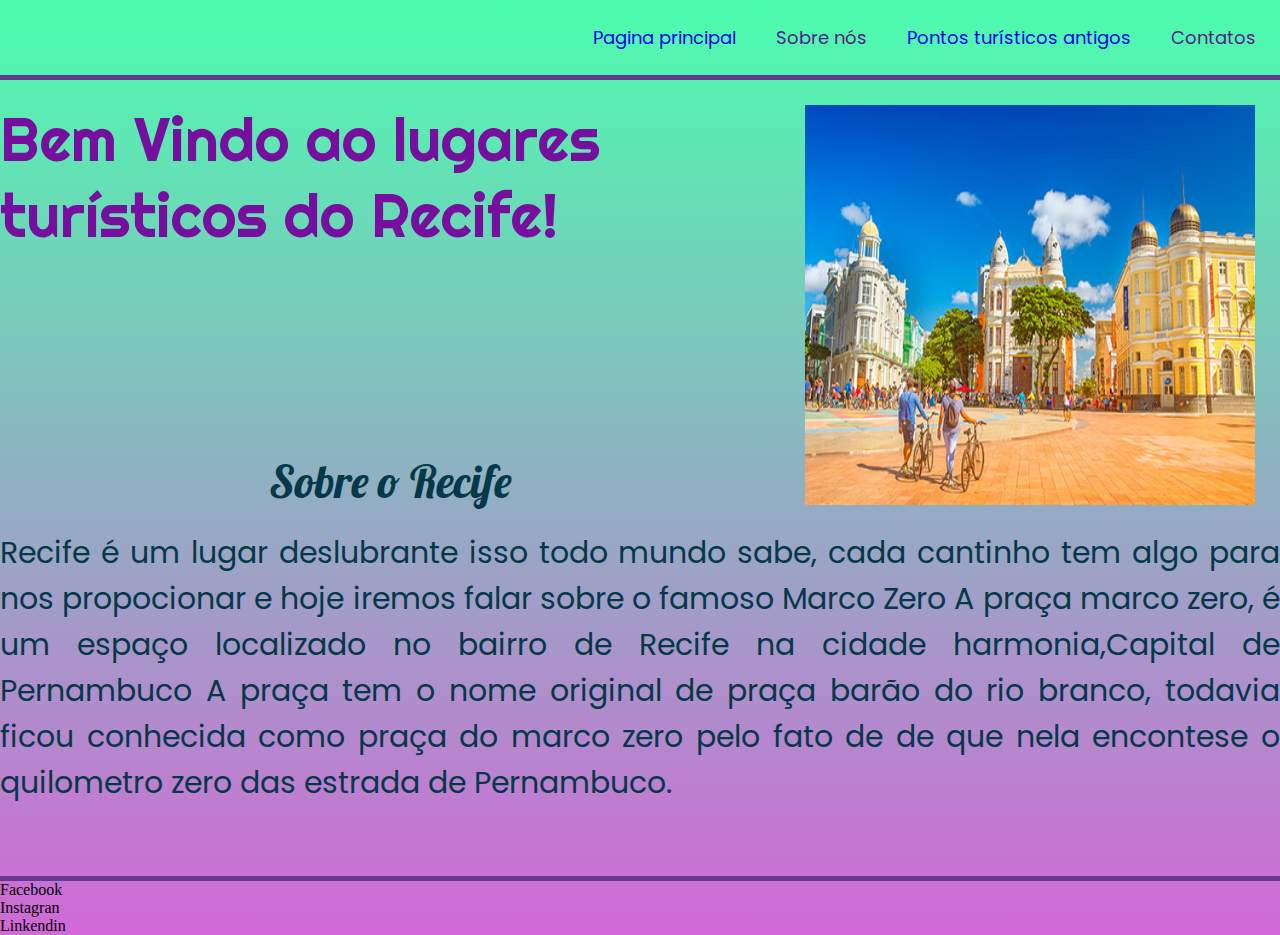
<file: html/index.html>
<!DOCTYPE html>
    <html lang="en">
    <meta charset="UTF-8">
    <meta http-equiv="X-UA-Compatible" content="IE=edge">
    <meta name="viewport" content="width=device-width, initial-scale=1.0">
    <title>Lugares Turísticos</title>
    <link rel="stylesheet" href="style.css">

    <body>
        <header>

            <nav class="menu">

                <a href="index.html">Pagina principal</a>
                <a href="">Sobre nós</a>
                <a href="index2.html"> Pontos turísticos antigos </a>
                <a href="">Contatos</a>
                
            </nav>
        
        </header>

        <main class="conteudo">

            <section class="texto-principal">

                <div class="texto">

                <h1 class="titulo"> Bem Vindo ao lugares turísticos do Recife!</h1>

                <h2 class="subtitulo">Sobre o Recife</h2>

                </div>

             <img class="img1" src="imagens/o-que-fazer-marco-zero-02.jpg" alt="imagem" width="500px" height="450px">

            </section>

            <section class="paragrafo">
                <p>
                    Recife é um lugar deslubrante isso todo  mundo sabe, cada cantinho tem 
                    algo para nos propocionar e hoje iremos falar sobre o famoso Marco Zero
                   A praça marco zero, é um espaço localizado no bairro de Recife na cidade harmonia,Capital de Pernambuco
                   A praça tem o nome original de praça barão do rio branco, todavia ficou conhecida como praça do marco zero pelo
                    fato de de que nela encontese o quilometro zero das estrada de Pernambuco.
                   </p>
   
            </section>

           
    
           
        </main>


            <footer>
                <ul>
                    <li>Facebook</li>
                    <li>Instagran</li>
                    <li>Linkendin</li>
                </ul>
            </footer>
    
    
    </body>
</file>
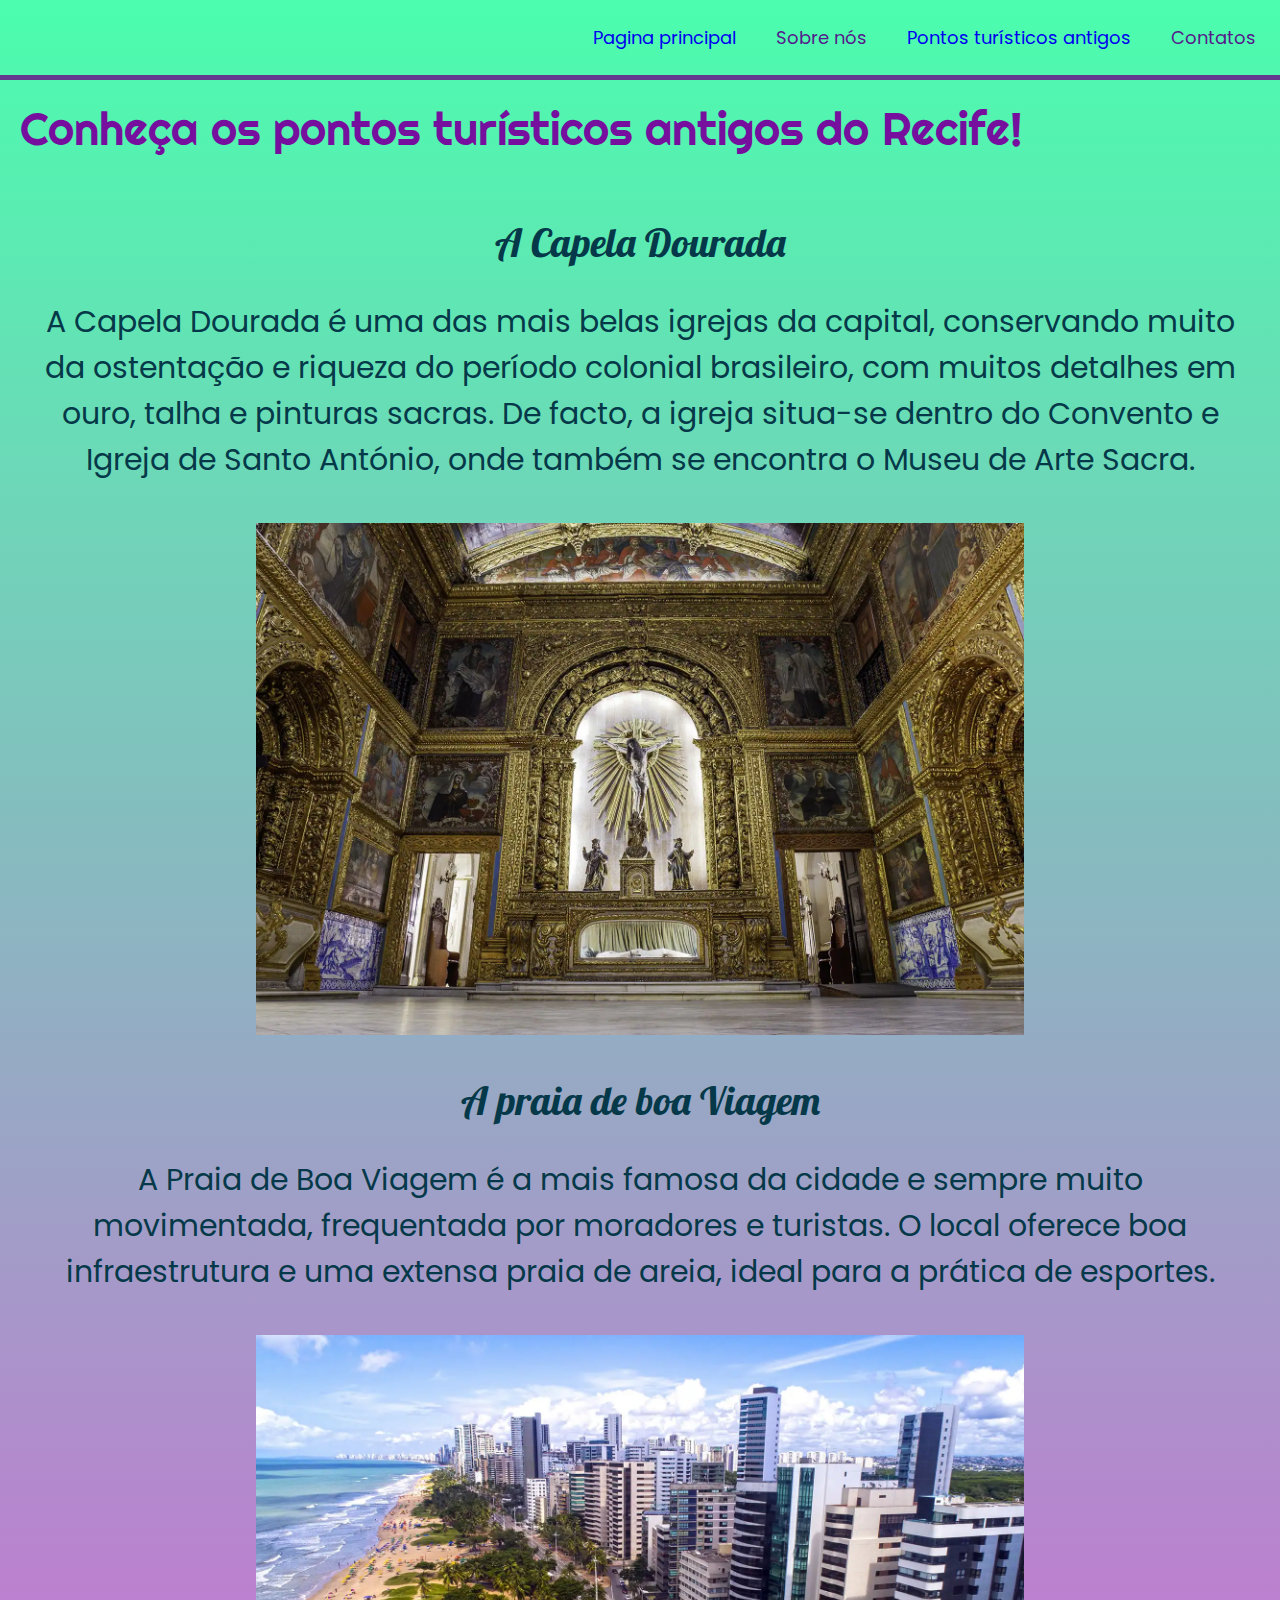
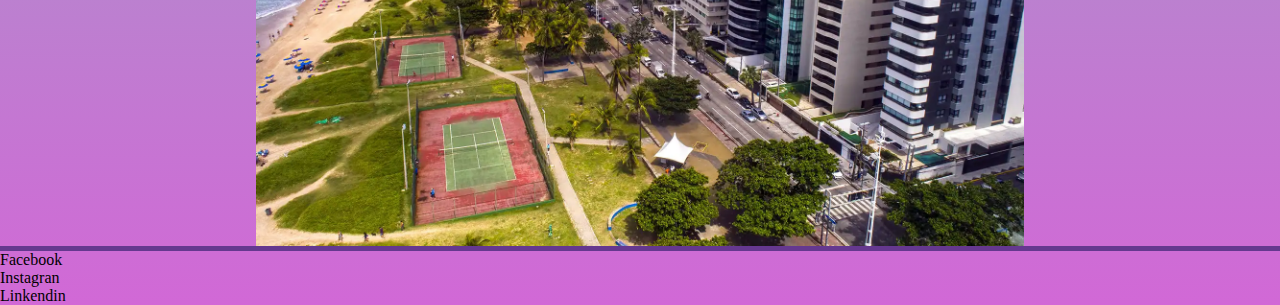
<file: html/index2.html>
<!DOCTYPE html>
<html lang="en">
<head>
    <meta charset="UTF-8">
    <meta http-equiv="X-UA-Compatible" content="IE=edge">
    <meta name="viewport" content="width=device-width, initial-scale=1.0">
    <title>Lugares Turísticos</title>
    <link rel="stylesheet" href="style.css">


</head>
<body>
    <header>
        <header>
            <nav class="menu">

                <a href="index.html">Pagina principal</a>
                <a href="">Sobre nós</a>
                <a href="index2.html"> Pontos turísticos antigos </a>
                <a href="">Contatos</a>
                      
            </nav>
    </header>
    
    <main class="conteudo-html2">
        
        <h1 class="titulo-html2">Conheça os pontos turísticos antigos do Recife!</h1>
            
            <div class="subtitulo-html2">

                <h2 class="texto1-html2">A Capela Dourada</h2>

                <p class="paragrafo-html2">A Capela Dourada é uma das mais belas igrejas da capital, conservando muito da ostentação
                     e riqueza do período colonial brasileiro, com muitos detalhes em ouro, talha e pinturas sacras. De facto,
                     a igreja situa-se dentro do Convento e Igreja de Santo António, onde também se encontra o Museu de Arte Sacra.
                   </p>
            </div>

    <img src="imagens/imagens 2/transformar 2.jpg" class="fotos" alt="imagem">

    <div class="subtitulo2-html2">

     <h2 class="texto2-html2">A praia de boa Viagem</h2>
     
     <p class="paragrafo2-html2">A Praia de Boa Viagem é a mais famosa da cidade e sempre muito movimentada, frequentada por moradores e turistas.
      O local oferece boa infraestrutura e uma extensa praia de areia, ideal para a prática de esportes.</p>
    </div>

    <img src="imagens/imagens 2/trans formar 1.jpg" class="fotos" alt="imagem">

     <footer>
        <ul>
        <li>Facebook</li>
        <li>Instagran</li>
        <li>Linkendin</li>
        </ul>
     </footer>
</body>
</file>
<file: html/style.css>
@import url('https://fonts.googleapis.com/css2?family=Great+Vibes&family=Lobster&family=Poppins:wght@100;300;400;500&family=Righteous&display=swap');

*{
    margin: 0;
    padding: 0;
    box-sizing: border-box;
}

body{

    background: rgb(188,34,195);
    background: linear-gradient(0deg, rgba(188,34,195,0.6811099439775911) 0%,
     rgba(45,253,160,0.8575805322128851) 100%);    
}

.menu{
    display:flex ;
    flex-direction:row;
    justify-content: flex-end;
    gap: 40px;
    padding: 24px;
    font-family: 'Poppins', sans-serif;
    color: black;
    font-weight: 400;
    font-size: 18px;
}
   .conteudo{
    margin-bottom: 70px ;
    border-top:5px solid rgb(101, 56, 143);
   }
 .texto-principal{
    display: flex;
    flex-direction: row;
    align-items: center;
    justify-content:space-around ;
 }
 .texto{
    display:flex ;
    flex-direction:column ;
    gap: 200px }
    
    .titulo{
        font-family:"Righteous";
        font-weight: 400;
        font-size: 60px;
        color: rgb(118, 15, 158);
    }
    .subtitulo{
    font-family: 'Lobster', cursive;
    font-weight: 400;
    font-size: 45px;
    color: rgb(5, 57, 73);
    text-align: center;
    }
    .img1{
        height: 450px;
        padding: 25px ;
    }
    .paragrafo{

        font-family: 'Poppins', sans-serif;
        font-weight: 400;
        font-size: 30px;
        color: rgb(5, 57, 73);
        text-align: justify;  
    }
    main{
     border-top:5px solid rgb(101, 56, 143);
    }

    .titulo-html2{

        padding: 20px;
        font-family:"Righteous";
        font-weight: 400;
        font-size: 45px;
        color: rgb(118, 15, 158);
    }
    .subtitulo-html2,.subtitulo2-html2{
        padding: 40px;
        display: flex;
        flex-direction: column;
        text-align: center;
        gap: 32px;
    }
    .texto1-html2,.texto2-html2{
     font-family: 'Lobster', cursive;
     color: rgb(5, 57, 73);
     font-weight: 400;
     font-size: 40px;
    }
    .paragrafo2-html2,.paragrafo-html2{

    font-family: 'Poppins', sans-serif;
    font-weight: 400;
    font-size: 30px;
    color: rgb(5, 57, 73)
    }
    
  .fotos{
    margin: auto;
    display: block;
    width: 60%;
    height: 60%;
    }

    

footer{

    border-top:5px solid rgb(101, 56, 143);
}
a{
    text-decoration: none;
}
</file>
